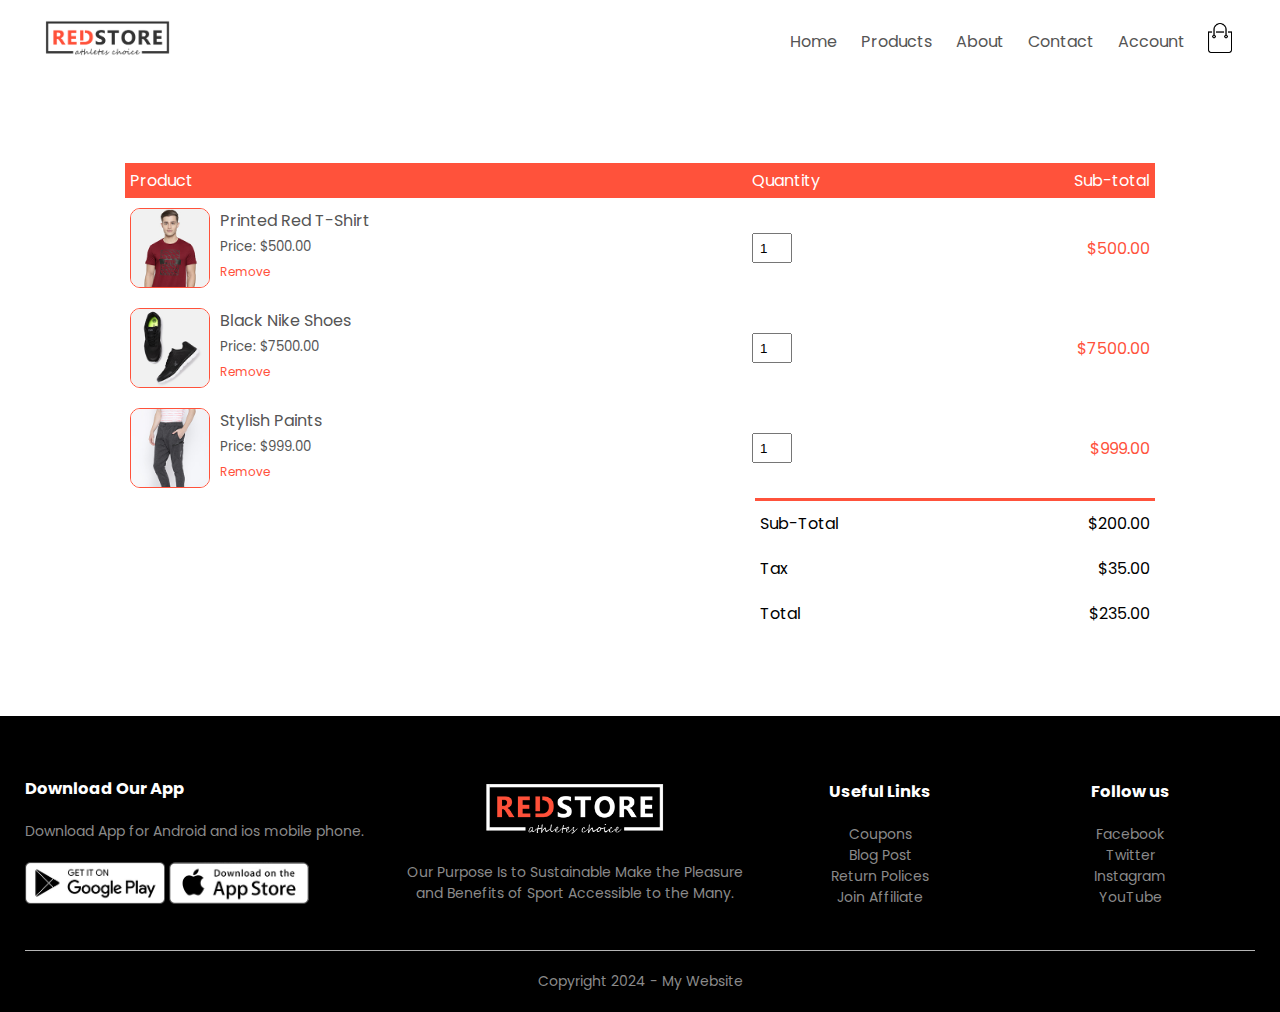
<file: cart.html>
<!DOCTYPE html>
<html>
<head>
	<meta charset="utf-8">
	<meta name="viewport" content="width=device-width, initial-scale=1">
	<title>All Products - RedStore</title>
	<link rel="shortcut icon" type="x-icon" href="https://laz-img-cdn.alicdn.com/imgextra/i3/O1CN01x14AwP25akFxXBkDX_!!6000000007543-1-tps-200-200.gif">
	<link rel="stylesheet" type="text/css" href="E-Commerce.css">
	<link rel="preconnect" href="https://fonts.googleapis.com">
<link rel="preconnect" href="https://fonts.gstatic.com" crossorigin>
<link href="https://fonts.googleapis.com/css2?family=Poppins:wght@200;300;400;500;600;700;800&display=swap" rel="stylesheet">
<link rel="stylesheet" href="https://cdnjs.cloudflare.com/ajax/libs/font-awesome/4.7.0/css/font-awesome.css" integrity="sha512-5A8nwdMOWrSz20fDsjczgUidUBR8liPYU+WymTZP1lmY9G6Oc7HlZv156XqnsgNUzTyMefFTcsFH/tnJE/+xBg==" crossorigin="anonymous" referrerpolicy="no-referrer" />
</head>
<body> 

	<!-- Page 1 Header section -->

	  <div class="container">
	    <div class="navbar">
		  <div class="logo">
		    <a href="index.html"> <img src="logo.png" width="125px"></a>
		</div>
		<nav>
			 <ul id="MenuItems">
              	<li><a href="index.html">Home</a></li>
                <li><a href="products.html">Products</a></li>
                <li><a href="">About</a></li>
                <li><a href="">Contact</a></li>
                <li><a href="">Account</a></li>
              </ul>
		</nav>
		<a href="cart.html"><img src="cart.png" width="30px" height="30px"></a>
		<img src="menu.png" class="menu-icon" onclick="menutoggle()">
	</div>
	</div>

  <!-- ----------Cart items details---------- -->
       <div class="small-container cart-page">
         <table>
           <tr>
             <th>Product</th>
             <th>Quantity</th>
             <th>Sub-total</th>
           </tr>
           <tr>
             <td>
              <div class="cart-info">
                <img src="buy-1.jpg">
                <div>
                  <p>Printed Red T-Shirt</p>
                  <small>Price: $500.00</small>
                  <br>
                  <a href="">Remove</a>
                </div>
              </div>
             </td>
             <td><input type="number" value="1"></td>
             <td style="color: #ff523b;">$500.00</td>
           </tr>
           <tr>
             <td>
              <div class="cart-info">
                <img src="buy-2.jpg">
                <div>
                  <p>Black Nike Shoes</p>
                  <small>Price: $7500.00</small>
                  <br>
                  <a href="">Remove</a>
                </div>
              </div>
             </td>
             <td><input type="number" value="1"></td>
             <td style="color: #ff523b;">$7500.00</td>
           </tr>
           <tr>
             <td>
              <div class="cart-info">
                <img src="buy-3.jpg">
                <div>
                  <p>Stylish Paints</p>
                  <small>Price: $999.00</small>
                  <br>
                  <a href="">Remove</a>
                </div>
              </div>
             </td>
             <td><input type="number" value="1"></td>
             <td style="color: #ff523b;">$999.00</td>
           </tr>
         </table>

         <div class="total-price">
           <table>
             <tr>
               <td>Sub-Total</td>
               <td>$200.00</td>
             </tr>
              <tr>
               <td>Tax</td>
               <td>$35.00</td>
             </tr>
              <tr>
               <td>Total</td>
               <td>$235.00</td>
             </tr>
           </table>
         </div>
       </div>

       <!-- ---------footer---------- -->

       <div class="footer">
       	<div class="container">
       		<div class="row">
       			<div class="footer-col-1">
       				<h3>Download Our App</h3>
       				<p>Download App for Android and ios mobile phone.</p>
       				<div class="app-logo">
       					<img src="play-store.png">
       					<img src="app-store.png">
       				</div>
       			</div>
       			<div class="footer-col-2">
       				<img src="logo-white.png">
       				<p>Our Purpose Is to Sustainable Make the Pleasure and
       				Benefits of Sport Accessible to the Many.</p>
       			</div>
       			<div class="footer-col-3">
       				<h3>Useful Links</h3>
       				<ul>
       					<li>Coupons</li>
       					<li>Blog Post</li>
       					<li>Return Polices</li>
       					<li>Join Affiliate</li>
       				</ul>
       			</div>
       			<div class="footer-col-4">
       				<h3>Follow us</h3>
       				<ul>
       					<li>Facebook</li>
       					<li>Twitter</li>
       					<li>Instagram</li>
       					<li>YouTube</li>
       				</ul>
       			</div>
       		</div>

       		<hr>
       		<p class="copyright">Copyright 2024 - My Website</p>
       	</div>
       </div>

       <!-- ------JavaScript for show menu and hide menu------- -->
       <script>
       	let MenuItems = document.getElementById('MenuItems');
       	MenuItems.style.maxHeight = "0px";
       	function menutoggle() {
       		if(MenuItems.style.maxHeight == "0px"){
       			MenuItems.style.maxHeight = "200px";
       		}else{
       			MenuItems.style.maxHeight = "0px";
       		}
       	}
       </script>
</body>
</html>
</file>
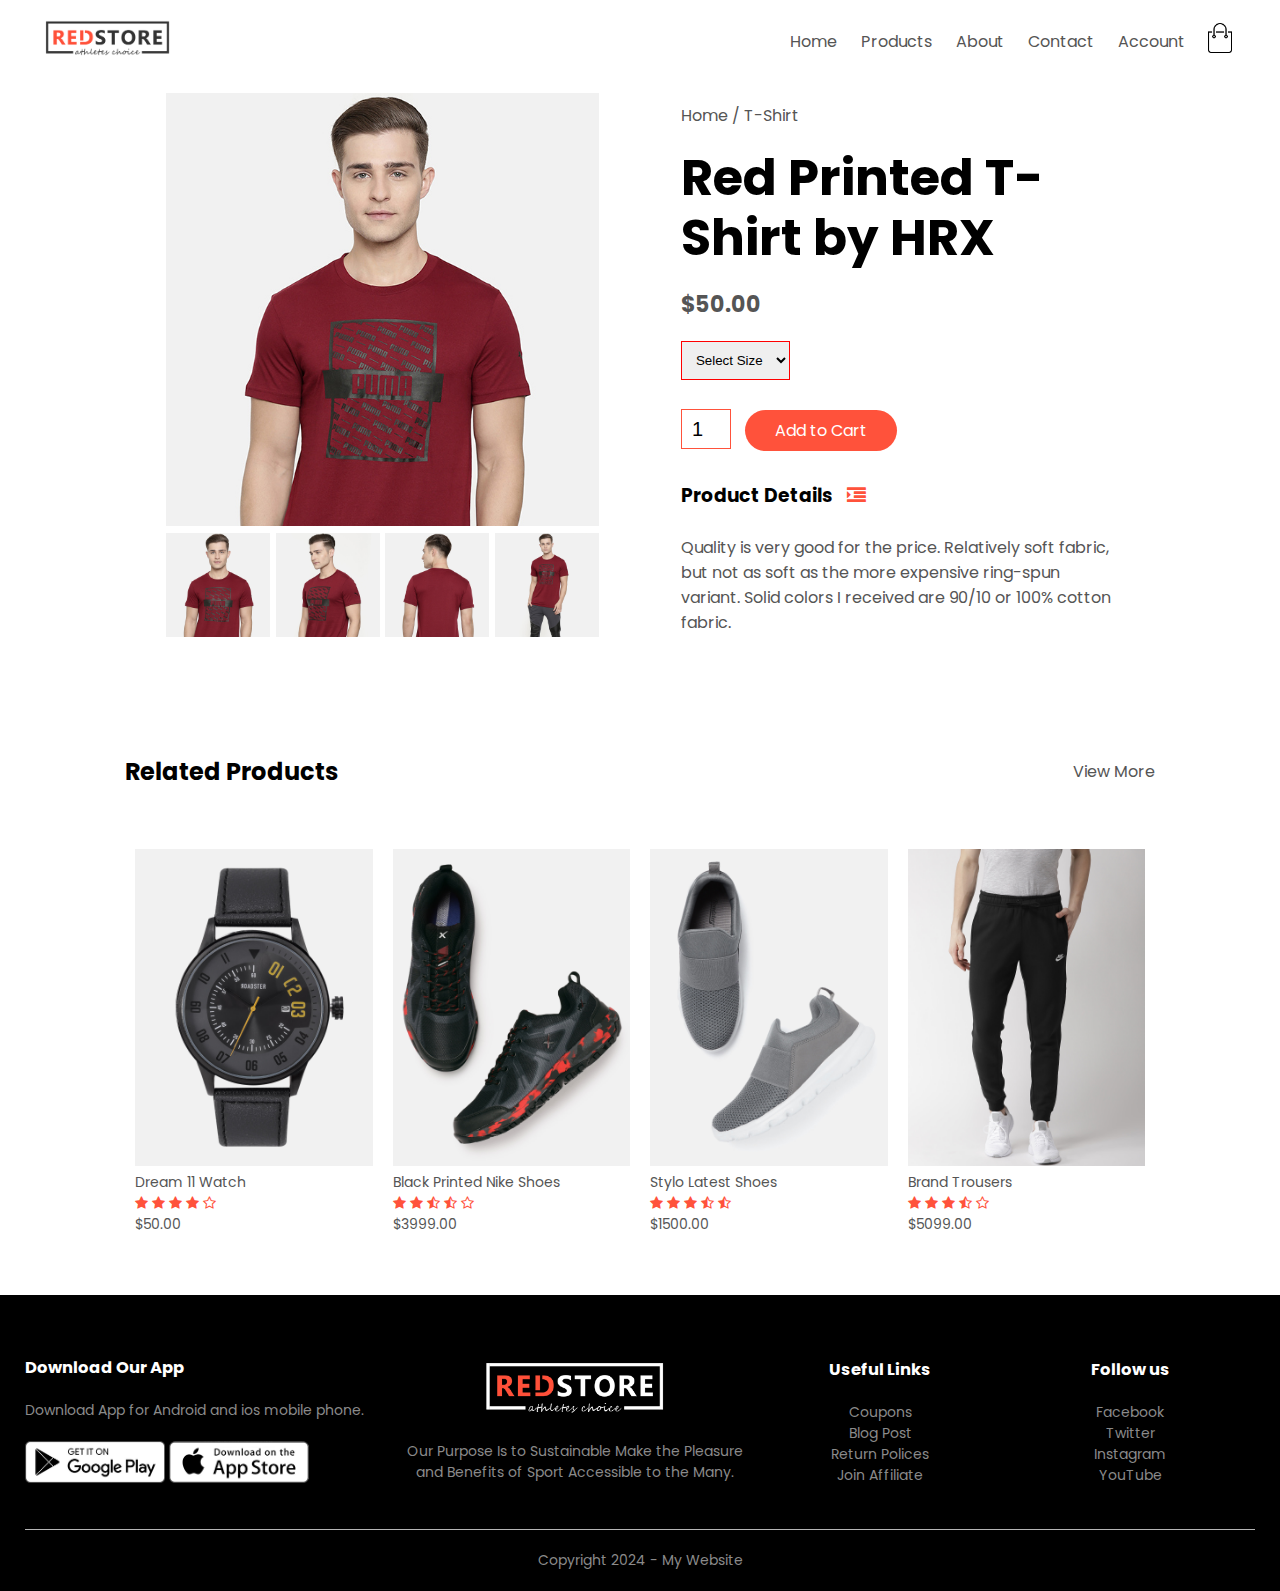
<file: product-details.html>
<!DOCTYPE html>
<html>
<head>
	<meta charset="utf-8">
	<meta name="viewport" content="width=device-width, initial-scale=1">
	<title>Product Details - RedStore</title>
	<link rel="shortcut icon" type="x-icon" href="favicon1.png">
	<link rel="stylesheet" type="text/css" href="E-Commerce.css">
	<link rel="preconnect" href="https://fonts.googleapis.com">
<link rel="preconnect" href="https://fonts.gstatic.com" crossorigin>
<link href="https://fonts.googleapis.com/css2?family=Poppins:wght@200;300;400;500;600;700;800&display=swap" rel="stylesheet">
<link rel="stylesheet" href="https://cdnjs.cloudflare.com/ajax/libs/font-awesome/4.7.0/css/font-awesome.css" integrity="sha512-5A8nwdMOWrSz20fDsjczgUidUBR8liPYU+WymTZP1lmY9G6Oc7HlZv156XqnsgNUzTyMefFTcsFH/tnJE/+xBg==" crossorigin="anonymous" referrerpolicy="no-referrer" />
</head>
<body> 

	<!-- Page 1 Header section -->

	  <div class="container">
	    <div class="navbar">
		  <div class="logo">
		    <a href="index.html"> <img src="logo.png" width="125px"></a>
		</div>
		<nav>
			 <ul id="MenuItems">
              	<li><a href="index.html">Home</a></li>
              	<li><a href="products.html">Products</a></li>
              	<li><a href="">About</a></li>
              	<li><a href="">Contact</a></li>
              	<li><a href="">Account</a></li>
              </ul>
		</nav>
		 <a href="cart.html"> <img src="cart.png" width="30px" height="30px"></a>
		<img src="menu.png" class="menu-icon" onclick="menutoggle()">
	</div>
	</div>


	<!-- --------Single Product details------ -->
      <div class="small-container single-product">
      	<div class="row">
      		<div class="col-2">
            <img src="gallery-1.jpg" width="100%" id="ProductImg">

            <div class="small-img-row">
            	<div class="small-img-col">
            		    <img src="gallery-1.jpg" width="100%" class="small-img">
            	</div>
            	<div class="small-img-col">
            		    <img src="gallery-2.jpg" width="100%" class="small-img">
            	</div>
            	<div class="small-img-col">
            		    <img src="gallery-3.jpg" width="100%" class="small-img">
            	</div>
            	<div class="small-img-col">
            		    <img src="gallery-4.jpg" width="100%" class="small-img">
            	</div>
            </div>
      		</div>

      		<div class="col-2">
      			<p>Home / T-Shirt</p>
      			<h1>Red Printed T-Shirt by HRX</h1>
      			<h4>$50.00</h4>
      			<select>
      				<option>Select Size</option>
      				<option>XXL</option>
      				<option>XL</option>
      				<option>Large</option>
      				<option>Medium</option>
      				<option>Small</option>
      			</select>
      			<input type="number" value="1">
      			<a href="" class="btn">Add to Cart</a>
      			<h3>Product Details <i class="fa fa-indent"></i></h3>
      			<br>
      			<p>Quality is very good for the price. Relatively soft fabric, but not as soft as the more expensive ring-spun variant. Solid colors I received are 90/10 or 100% cotton fabric. <!-- Seams and stitching is very good, with pretty hq thread. Out of 5, one had a broken tread from a knot in the line along the waist; which was easy enough to fix by hand with a sewing needle --></p>
      		</div>
      	</div>
      </div>

      <!-- -------Title-------- -->
      <div class="small-container">
       <div class="row row-2">
        <h2>Related Products</h2>
        <p>View More</p>
       </div>
      </div>


	<!-- -----Feature Products----- -->
      
      <div class="small-container">
      	<div class="row">
      		<div class="col-4">
      			<a href="product-details.html"><img src="product-9.jpg"></a>
      			<h4>Dream 11 Watch</h4>
      			<div class="rating">
      				<i class="fa fa-star"></i>
      				<i class="fa fa-star"></i>
      				<i class="fa fa-star"></i>
      				<i class="fa fa-star"></i>
      				<i class="fa fa-star-o"></i>
      			</div>
      			<p>$50.00</p>
      		</div>
      		<div class="col-4">
      			<a href="product-details.html"><img src="product-10.jpg"></a>
      			<h4>Black Printed Nike Shoes</h4>
      			<div class="rating">
      				<i class="fa fa-star"></i>
      				<i class="fa fa-star"></i>
      				<i class="fa fa-star-half-o"></i>
      				<i class="fa fa-star-half-o"></i>
      				<i class="fa fa-star-o"></i>
      			</div>
      			<p>$3999.00</p>
      		</div>
      		<div class="col-4">
      			<a href="product-details.html"><img src="product-11.jpg"></a>
      			<h4>Stylo Latest Shoes</h4>
      			<div class="rating">
      				<i class="fa fa-star"></i>
      				<i class="fa fa-star"></i>
      				<i class="fa fa-star"></i>
      				<i class="fa fa-star-half-o"></i>
      				<i class="fa fa-star-half-o"></i>
      			</div>
      			<p>$1500.00</p>
      		</div>
      		<div class="col-4">
      			<a href="product-details.html"><img src="product-12.jpg"></a>
      			<h4>Brand Trousers</h4>
      			<div class="rating">
      				<i class="fa fa-star"></i>
      				<i class="fa fa-star"></i>
      				<i class="fa fa-star"></i>
      				<i class="fa fa-star-half-o"></i>
      				<i class="fa fa-star-o"></i>
      			</div>
      			<p>$5099.00</p>
      		</div>
      	</div>
      </div>

       <!-- ---------footer---------- -->

       <div class="footer">
       	<div class="container">
       		<div class="row">
       			<div class="footer-col-1">
       				<h3>Download Our App</h3>
       				<p>Download App for Android and ios mobile phone.</p>
       				<div class="app-logo">
       					<img src="play-store.png">
       					<img src="app-store.png">
       				</div>
       			</div>
       			<div class="footer-col-2">
       				<img src="logo-white.png">
       				<p>Our Purpose Is to Sustainable Make the Pleasure and
       				Benefits of Sport Accessible to the Many.</p>
       			</div>
       			<div class="footer-col-3">
       				<h3>Useful Links</h3>
       				<ul>
       					<li>Coupons</li>
       					<li>Blog Post</li>
       					<li>Return Polices</li>
       					<li>Join Affiliate</li>
       				</ul>
       			</div>
       			<div class="footer-col-4">
       				<h3>Follow us</h3>
       				<ul>
       					<li>Facebook</li>
       					<li>Twitter</li>
       					<li>Instagram</li>
       					<li>YouTube</li>
       				</ul>
       			</div>
       		</div>

       		<hr>
       		<p class="copyright">Copyright 2024 - My Website</p>
       	</div>
       </div>

       <!-- ------JavaScript for show menu and hide menu------- -->
       <script>
       	let MenuItems = document.getElementById('MenuItems');
       	MenuItems.style.maxHeight = "0px";
       	function menutoggle() {
       		if(MenuItems.style.maxHeight == "0px"){
       			MenuItems.style.maxHeight = "200px";
       		}else{
       			MenuItems.style.maxHeight = "0px";
       		}
       	}
       </script>

       <!-- ------JS for product gallery------- -->
       <script>
       	let ProductImg = document.getElementById("ProductImg");
       	let SmallImg = document.getElementsByClassName("small-img");

       	SmallImg[0].onclick = function(){
         ProductImg.src = SmallImg[0].src;
       	}
       	SmallImg[1].onclick = function(){
         ProductImg.src = SmallImg[1].src;
       	}
       	SmallImg[2].onclick = function(){
         ProductImg.src = SmallImg[2].src;
       	}
       	SmallImg[3].onclick = function(){
         ProductImg.src = SmallImg[3].src;
       	}
       </script>

</body>
</html>
</file>
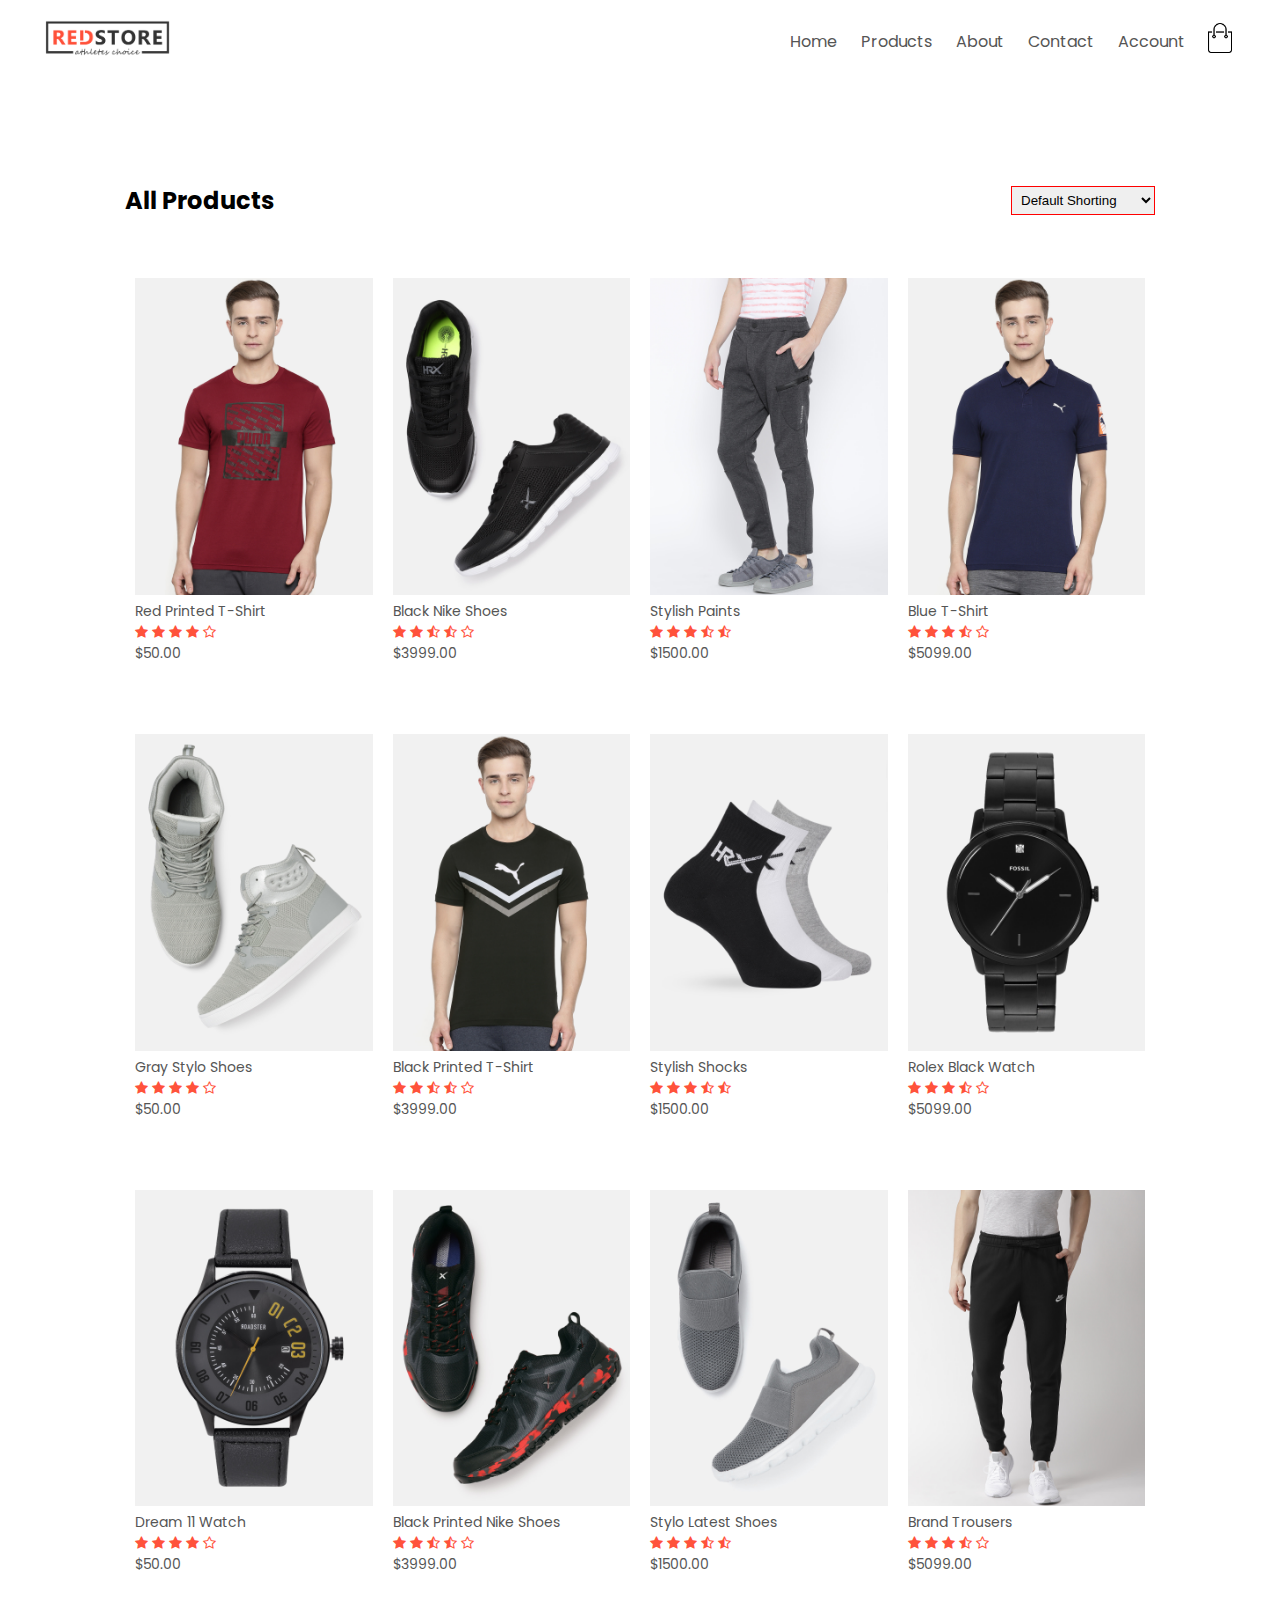
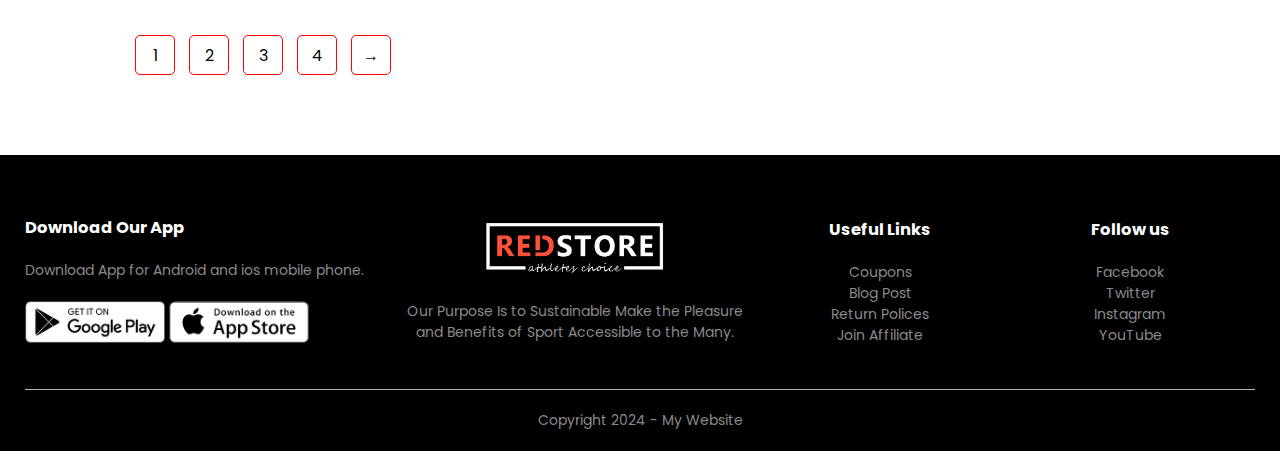
<file: products.html>
<!DOCTYPE html>
<html>
<head>
	<meta charset="utf-8">
	<meta name="viewport" content="width=device-width, initial-scale=1">
	<title>My | E-Commerce Website</title>
	<link rel="shortcut icon" type="x-icon" href="
	https://laz-img-cdn.alicdn.com/imgextra/i3/O1CN01x14AwP25akFxXBkDX_!!6000000007543-1-tps-200-200.gif">
	<link rel="stylesheet" type="text/css" href="E-Commerce.css">
	<link rel="preconnect" href="https://fonts.googleapis.com">
<link rel="preconnect" href="https://fonts.gstatic.com" crossorigin>
<link href="https://fonts.googleapis.com/css2?family=Poppins:wght@200;300;400;500;600;700;800&display=swap" rel="stylesheet">
<link rel="stylesheet" href="https://cdnjs.cloudflare.com/ajax/libs/font-awesome/4.7.0/css/font-awesome.css" integrity="sha512-5A8nwdMOWrSz20fDsjczgUidUBR8liPYU+WymTZP1lmY9G6Oc7HlZv156XqnsgNUzTyMefFTcsFH/tnJE/+xBg==" crossorigin="anonymous" referrerpolicy="no-referrer" />
</head>
<body> 

	<!-- Page 1 Header section -->

	  <div class="container">
	    <div class="navbar">
		  <div class="logo">
		      <a href="index.html"> <img src="logo.png" width="125px"></a>
		</div>
		<nav>
			 <ul id="MenuItems">
              	<li><a href="index.html">Home</a></li>
              	<li><a href="products.html">Products</a></li>
              	<li><a href="">About</a></li>
              	<li><a href="">Contact</a></li>
              	<li><a href="">Account</a></li>
              </ul>
		</nav>
		<a href="cart.html"><img src="cart.png" width="30px" height="30px"></a>
		<img src="menu.png" class="menu-icon" onclick="menutoggle()">
	</div>
	</div>

	<!-- -----Feature Products----- -->
      
      <div class="small-container1">
      	<div class="row row-2">
      			<h2>All Products</h2>
          	<select>
          		<option>Default Shorting</option>
          		<option>Short by price</option>
          		<option>Short by popularity</option>
          		<option>Short by rating</option>
          		<option>Short by sale</option>
          	</select>
      	</div>
      	<div class="row">
      		<div class="col-4">
      			<a href="product-details.html"><img src="product-1.jpg"></a>
      			<h4>Red Printed T-Shirt</h4>
      			<div class="rating">
      				<i class="fa fa-star"></i>
      				<i class="fa fa-star"></i>
      				<i class="fa fa-star"></i>
      				<i class="fa fa-star"></i>
      				<i class="fa fa-star-o"></i>
      			</div>
      			<p>$50.00</p>
      		</div>
      		<div class="col-4">
      			<a href="product-details.html"><img src="product-2.jpg"></a>
      			<h4>Black Nike Shoes</h4>
      			<div class="rating">
      				<i class="fa fa-star"></i>
      				<i class="fa fa-star"></i>
      				<i class="fa fa-star-half-o"></i>
      				<i class="fa fa-star-half-o"></i>
      				<i class="fa fa-star-o"></i>
      			</div>
      			<p>$3999.00</p>
      		</div>
      		<div class="col-4">
      			<a href="product-details.html"><img src="product-3.jpg"></a>
      			<h4>Stylish Paints</h4>
      			<div class="rating">
      				<i class="fa fa-star"></i>
      				<i class="fa fa-star"></i>
      				<i class="fa fa-star"></i>
      				<i class="fa fa-star-half-o"></i>
      				<i class="fa fa-star-half-o"></i>
      			</div>
      			<p>$1500.00</p>
      		</div>
      		<div class="col-4">
      			<a href="product-details.html"><img src="product-4.jpg"></a>
      			<h4>Blue T-Shirt</h4>
      			<div class="rating">
      				<i class="fa fa-star"></i>
      				<i class="fa fa-star"></i>
      				<i class="fa fa-star"></i>
      				<i class="fa fa-star-half-o"></i>
      				<i class="fa fa-star-o"></i>
      			</div>
      			<p>$5099.00</p>
      		</div>
      		<div class="col-4">
      			<a href="product-details.html"><img src="product-5.jpg"></a>
      			<h4>Gray Stylo Shoes</h4>
      			<div class="rating">
      				<i class="fa fa-star"></i>
      				<i class="fa fa-star"></i>
      				<i class="fa fa-star"></i>
      				<i class="fa fa-star"></i>
      				<i class="fa fa-star-o"></i>
      			</div>
      			<p>$50.00</p>
      		</div>
      		<div class="col-4">
      			<a href="product-details.html"><img src="product-6.jpg"></a>
      			<h4>Black Printed T-Shirt</h4>
      			<div class="rating">
      				<i class="fa fa-star"></i>
      				<i class="fa fa-star"></i>
      				<i class="fa fa-star-half-o"></i>
      				<i class="fa fa-star-half-o"></i>
      				<i class="fa fa-star-o"></i>
      			</div>
      			<p>$3999.00</p>
      		</div>
      		<div class="col-4">
      			<a href="product-details.html"><img src="product-7.jpg"></a>
      			<h4>Stylish Shocks</h4>
      			<div class="rating">
      				<i class="fa fa-star"></i>
      				<i class="fa fa-star"></i>
      				<i class="fa fa-star"></i>
      				<i class="fa fa-star-half-o"></i>
      				<i class="fa fa-star-half-o"></i>
      			</div>
      			<p>$1500.00</p>
      		</div>
      		<div class="col-4">
      			<a href="product-details.html"><img src="product-8.jpg"></a>
      			<h4>Rolex Black Watch</h4>
      			<div class="rating">
      				<i class="fa fa-star"></i>
      				<i class="fa fa-star"></i>
      				<i class="fa fa-star"></i>
      				<i class="fa fa-star-half-o"></i>
      				<i class="fa fa-star-o"></i>
      			</div>
      			<p>$5099.00</p>
      		</div>
      		<div class="col-4">
      			<a href="product-details.html"><img src="product-9.jpg"></a>
      			<h4>Dream 11 Watch</h4>
      			<div class="rating">
      				<i class="fa fa-star"></i>
      				<i class="fa fa-star"></i>
      				<i class="fa fa-star"></i>
      				<i class="fa fa-star"></i>
      				<i class="fa fa-star-o"></i>
      			</div>
      			<p>$50.00</p>
      		</div>
      		<div class="col-4">
      			<a href="product-details.html"><img src="product-10.jpg"></a>
      			<h4>Black Printed Nike Shoes</h4>
      			<div class="rating">
      				<i class="fa fa-star"></i>
      				<i class="fa fa-star"></i>
      				<i class="fa fa-star-half-o"></i>
      				<i class="fa fa-star-half-o"></i>
      				<i class="fa fa-star-o"></i>
      			</div>
      			<p>$3999.00</p>
      		</div>
      		<div class="col-4">
      			<a href="product-details.html"><img src="product-11.jpg"></a>
      			<h4>Stylo Latest Shoes</h4>
      			<div class="rating">
      				<i class="fa fa-star"></i>
      				<i class="fa fa-star"></i>
      				<i class="fa fa-star"></i>
      				<i class="fa fa-star-half-o"></i>
      				<i class="fa fa-star-half-o"></i>
      			</div>
      			<p>$1500.00</p>
      		</div>
      		<div class="col-4">
      			<a href="product-details.html"><img src="product-12.jpg"></a>
      			<h4>Brand Trousers</h4>
      			<div class="rating">
      				<i class="fa fa-star"></i>
      				<i class="fa fa-star"></i>
      				<i class="fa fa-star"></i>
      				<i class="fa fa-star-half-o"></i>
      				<i class="fa fa-star-o"></i>
      			</div>
      			<p>$5099.00</p>
      		</div>
      	</div>
      	<div class="page-btn">
      		<span>1</span>
      		<span>2</span>
      		<span>3</span>
      		<span>4</span>
      		<span>&#8594;</span>
      	</div>
      </div>
       <!-- ---------footer---------- -->

       <div class="footer">
       	<div class="container">
       		<div class="row">
       			<div class="footer-col-1">
       				<h3>Download Our App</h3>
       				<p>Download App for Android and ios mobile phone.</p>
       				<div class="app-logo">
       					<img src="play-store.png">
       					<img src="app-store.png">
       				</div>
       			</div>
       			<div class="footer-col-2">
       				<img src="logo-white.png">
       				<p>Our Purpose Is to Sustainable Make the Pleasure and
       				Benefits of Sport Accessible to the Many.</p>
       			</div>
       			<div class="footer-col-3">
       				<h3>Useful Links</h3>
       				<ul>
       					<li>Coupons</li>
       					<li>Blog Post</li>
       					<li>Return Polices</li>
       					<li>Join Affiliate</li>
       				</ul>
       			</div>
       			<div class="footer-col-4">
       				<h3>Follow us</h3>
       				<ul>
       					<li>Facebook</li>
       					<li>Twitter</li>
       					<li>Instagram</li>
       					<li>YouTube</li>
       				</ul>
       			</div>
       		</div>

       		<hr>
       		<p class="copyright">Copyright 2024 - My Website</p>
       	</div>
       </div>

       <!-- ------JavaScript for show menu and hide menu------- -->
       <script>
       	let MenuItems = document.getElementById('MenuItems');
       	MenuItems.style.maxHeight = "0px";
       	function menutoggle() {
       		if(MenuItems.style.maxHeight == "0px"){
       			MenuItems.style.maxHeight = "200px";
       		}else{
       			MenuItems.style.maxHeight = "0px";
       		}
       	}
       </script>

</body>
</html>
</file>
<file: E-Commerce.css>
*{
	padding: 0;
	margin: 0;
/*	font-family: system-ui;*/
	box-sizing: border-box;
}
html{
	scroll-behavior: smooth;
}
body{
	 font-family: "Poppins", sans-serif;
}
.header{
	background: radial-gradient(#fff,#ffd6d6);
}
.header .row{
	margin-top: 60px;
}
.container{
	max-width: 100vw;
	/*height: 100vh;*/
	margin: auto;
	padding-left: 25px;
	padding-right: 25px;
}
.navbar{
	display: flex;
	align-items: center;
	padding: 20px;
}
nav{
	flex: 1;
	text-align: right;
}
nav ul{
	display: inline-block;
	list-style-type: none;
}
nav ul li{
	display: inline-block;
	margin-right: 20px;
}
a{
	text-decoration: none;
	color: #555;
}
p{
	color: #555;
}

.row{
	display: flex;
	align-items: center;
	flex-wrap: wrap;
	justify-content: space-around;

}
.col-2{
	flex-basis: 44%;
	min-width: 300px;
}
.col-2 img{
	max-width: 100%;
	padding: 15px 0px;
}

.col-2 h1{
	font-size: 50px;
	line-height: 60px;
	margin: 20px 0;
}
.btn{
	display: inline-block;
	background: #ff523b;
	color: #fff;
	padding: 8px 30px;
	margin: 30px 0;
	border-radius: 30px;
	border: none;
	transition: background 0.5s;
}
.btn:hover{
	background: #563434;
}

/*-----Feature Categories-----*/

.categories{
	margin: 70px 0;
}
.col-3{
	flex-basis: 30%;
	min-width: 250px;
	margin-bottom: 30px;
	transition: all linear 0.3s;
}
.col-3:hover{
	scale: 1.1;
}
.col-3 img{
	width: 100%;
	border-radius: 10px;
}
.small-container{
	max-width: 1080px;
	margin: auto;
	padding-left: 25px;
	padding-right: 25px;
}

/*-----Feature Products-----*/
.small-container1{
	max-width: 1080px;
	margin: auto;
	padding-left: 25px;
	padding-right: 25px;
}
.title{
	text-align: center;
	margin: 0 auto 80px;
	position: relative;
	line-height: 60px;
	color: #555;
}
.title::after{
	content: '';
	background: #ff523b;
	width: 80px;
	height: 5px;
	border-radius: 10px;
	position: absolute;
	bottom: 0;
	left: 50%;
	transform: translateX(-50%);
}
.col-4{
	flex-basis: 25%;
	padding: 10px;
	min-width: 200px;
	margin-bottom: 50px;
	transition: transform 0.5s;
}
.col-4 img{
	width: 100%;
}
h4{
	color: #555;
	font-weight: normal;
}
.col-4{
	font-size: 14px;
}
.rating .fa{
    color: #ff523b;
}
.col-4:hover{
	transform: translateY(-5px);
}

/*--------Offer------*/

.small-container2{
	max-width: 1080px;
	margin: auto;
	padding-left: 25px;
	padding-right: 25px;
}
.offer{
	background: radial-gradient(#fff,#ffd6d6);
	margin-top: 80px;
	padding: 30px 0;
}
.col-2 .offer-img{
	padding: 50px;
}
small{
	color: #555;
}

/*-------Testimonial-------- */

.small-container3{
	max-width: 1080px;
	margin: auto;
	padding-left: 25px;
	padding-right: 25px;
}
.testimonial{
	padding-top: 100px;
}
.testimonial .col-3{
	text-align: center;
	padding: 40px 20px;
	box-shadow: 0 0 20px 0px rgba(0, 0, 0, 0.1);
	cursor: pointer;
	transition: transform 1.2s;
}
.testimonial .col-3 img{
	width: 50px;
	margin-top: 20px;
	border-radius: 50%;
}
.testimonial .col-3:hover{
	transform: translateY(-12px),;
}
.fa.fa-quote-left{
	font-size: 34px;
	color: #ff523b;
}
.col-3 p{
	font-size: 12px;
	margin: 12px 0px;
	color: #777;
}
.testimonial .col-3 h3{
	font-weight: 600;
	color: #555;
	font-size: 16px;
}

/*-------Brands---------*/

.small-container4{
	max-width: 1080px;
	margin: auto;
	padding-left: 25px;
	padding-right: 25px;
}
.brands{
	margin: 100px auto;

}
.col-5{
	width: 160px;
}
.col-5 img{
	width: 100%;
	cursor: pointer;
	filter: grayscale(100%);
}
.col-5 img:hover{
	filter: grayscale(0);
}

/*--------footer----------*/

.footer{
	background: #000;
	color: #8a8a8a;
	font-size: 14px;
	padding: 60px 0 20px;
}
.footer p{
	color: #8a8a8a;
}
.footer h3{
	color: white;
	margin-bottom: 20px;
}
.footer-col-1, .footer-col-2, .footer-col-3, .footer-col-4{
	min-width: 250px;
	margin-bottom: 20px;
}
.footer-col-1{
	flex-basis: 30%;
}
.footer-col-2{
	flex: 1;
	text-align: center;
}
.footer-col-2 img{
	width: 180px;
	margin-bottom: 20px;
}
.footer-col-3, .footer-col-4{
	flex-basis: 12%;
	text-align: center;
}
ul{
	list-style-type: none;
}
.app-logo{
	margin-top: 20px;
}
.app-logo img{
	width: 140px;
}
.footer hr{
	border: none;
	background: #b5b5b5;
	height: 1px;
	margin: 20px 0;
}
.copyright{
	text-align: center;
}

.menu-icon{
	width: 28px;
	margin-left: 20px;
	display: none;
}
/*------------Product Page-----------*/

.row-2{
	justify-content: space-between;
	margin: 100px auto 50px;
}
select{
	border: 1px solid red;
	padding: 5px;
}
select:focus{
	outline: none;
}
.page-btn{
	margin: 0 auto 80px;
}
.page-btn span{
	display: inline-block;
	border: 1px solid red;
	margin-left: 10px;
	border-radius: 5px;
	width: 40px;
	height: 40px;
	text-align: center;
	line-height: 40px;
	cursor: pointer;
}
.page-btn span:hover{
	background: red;
	color: white;
}

/*------------Single Product details----------*/

.small-container{
	max-width: 1080px;
	margin: auto;
	padding-left: 25px;
	padding-right: 25px;
}
.single-product{
   margin-top: 80px;
}
.single-product .col-2 img{
	padding: 0;
}
.single-product .col-2{
	padding: 10px;
}
.single-product h4{
	margin: 20px 0;
	font-size: 22px;
	font-weight: bold;
}
.single-product select{
	display: block;
	padding: 10px;
	margin-top: 20px;
}
.single-product input{
	width: 50px;
	height: 40px;
	padding: 10px;
	font-size: 20px;
	margin-right: 10px;
	border: 1px solid #ff523b;
}
input:focus{
	outline: none;
}
.single-product .fa{
	color: #ff523b;
	margin-left: 10px;
}
.small-img-row{
	display: flex;
	justify-content: space-between;
}
.small-img-col{
	flex-basis: 24%;
	cursor: pointer;
}

/*----------Cart items details----------*/
.small-container{
	max-width: 1080px;
	margin: auto;
	padding-left: 25px;
	padding-right: 25px;
}
.cart-page{
	margin: 80px auto;
}
table{
	width: 100%;
	border-collapse: collapse;
}
.cart-info{
	display: flex;
	flex-wrap: wrap;
}
th{
	text-align: left;
	padding: 5px;
	color: white;
	background: #ff523b;
	font-weight: normal;
}
td{
	padding: 10px 5px;

}
td input{
	width: 40px;
	height: 30px;
	padding: 6px;

}
td a{
	color: #ff523b;
	font-size: 12px;
}
td img{
	width: 80px;
	height: 80px;
	border-radius: 10px;
	border: 1px solid #ff523b;
	margin-right: 10px;
}
.total-price{
	display: flex;
	justify-content: flex-end;
}
.total-price table{
	border-top: 3px solid #ff523b;
	width: 100%;
	max-width: 400px;
}
td:last-child{
	text-align: right;
}
th:last-child{
	text-align: right;
}






/*--------Media Query for Menu---------*/

@media only screen and (max-width: 800px){
	nav ul{
       position: absolute;
       top: 70px;
       left: 0;
      background: linear-gradient(180deg, rgba(0, 0, 0, 0.3), rgba(0, 0, 0, 0.3));
      backdrop-filter: blur(3px);
      -webkit-backdrop-filter: blur(3px);
      border: 1px solid rgba(255, 255, 255, 0.20);
       width: 100%;
       border-radius: 20px;
       overflow: hidden;
       transition: max-height 0.5s;

	}
	nav ul li{
		display: block;
		margin-right: 50px;
		margin-top: 10px;
		margin-bottom: 10px;
	}
	nav ul li a{
		color: white;
	}
	.menu-icon{
		display: block;
		cursor: pointer;
	}
}

/*--------Media Query for less than 600 screen size------*/

@media only screen and (max-width: 600px){
.row{
	text-align: center;
   }
   .col-2, .col-3, .col-4{
   	flex-basis: 100%;
   }
   .single-product .row{
   	text-align: left;
   }
   .single-product .col-2{
   	padding: 20px 0;
   }
   .single-product h1{
   	font-size: 26px;
   	line-height: 12px;
   }
   .cart-info p{
   	display: none;
   }
}
</file>
